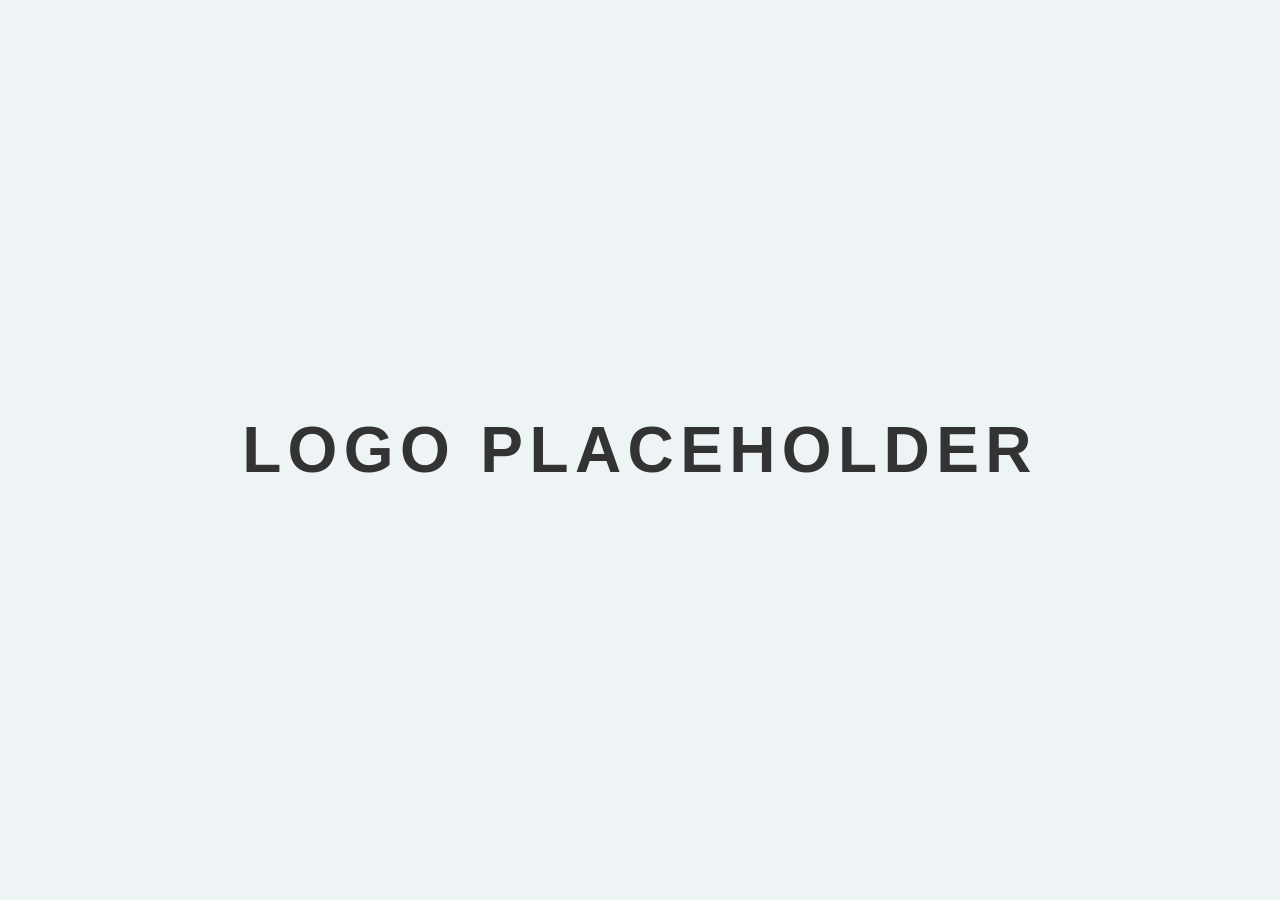
<file: index.html>
<!DOCTYPE html>
<html lang="en">
<head>
    <meta charset="UTF-8">
    <meta name="viewport" content="width=device-width, initial-scale=1.0">
    <title>Digital Portfolio</title>
    <link rel="stylesheet" href="style.css">
</head>
<body>

<div class="scene">
        <div class="cube" id="cube">
            <div class="face logo">logo placeholder</div>
            <div class="face about">
                <div class="about-content">
                    <h2>Hi, I'm Jhon Lennon L. Biong</h2>
                    <p> A student at Philippine Normal University - Manila under the program Bachelor of Technological and Livelihood Education 
                        with specialization in Information and Communication Technology. 
                        <br>
                        <br>
                        This is my digital portfolio for curriculum development and evaluation — a partial fulfillment of the requirements for the course 
                        TPROFED7: Curriculum Development and Evaluation with Emphasis on 
                        Trainers Methodology I and II. </p>
                    <div class="connect">
                        Connect with me:<br>
                        Email: biong.jll@stud.pnu.edu.ph
                    </div>
                </div>
            </div>
            
            <div class="face unit-1">
                <a href="unit-1.html" class="nav-button">Unit 1</a>
            </div>
            <div class="face unit-2">
                <a href="unit-2.html" class="nav-button">Unit 2</a>
            </div>
            <div class="face unit-3">
                <a href="unit-3.html" class="nav-button">Unit 3</a>
            </div>
            <div class="face certification">
                <a href="certification.html" class="nav-button">Certification</a>
            </div>

        </div>
    </div>

    <script src="script.js"></script>
</body>
</html>
</file>
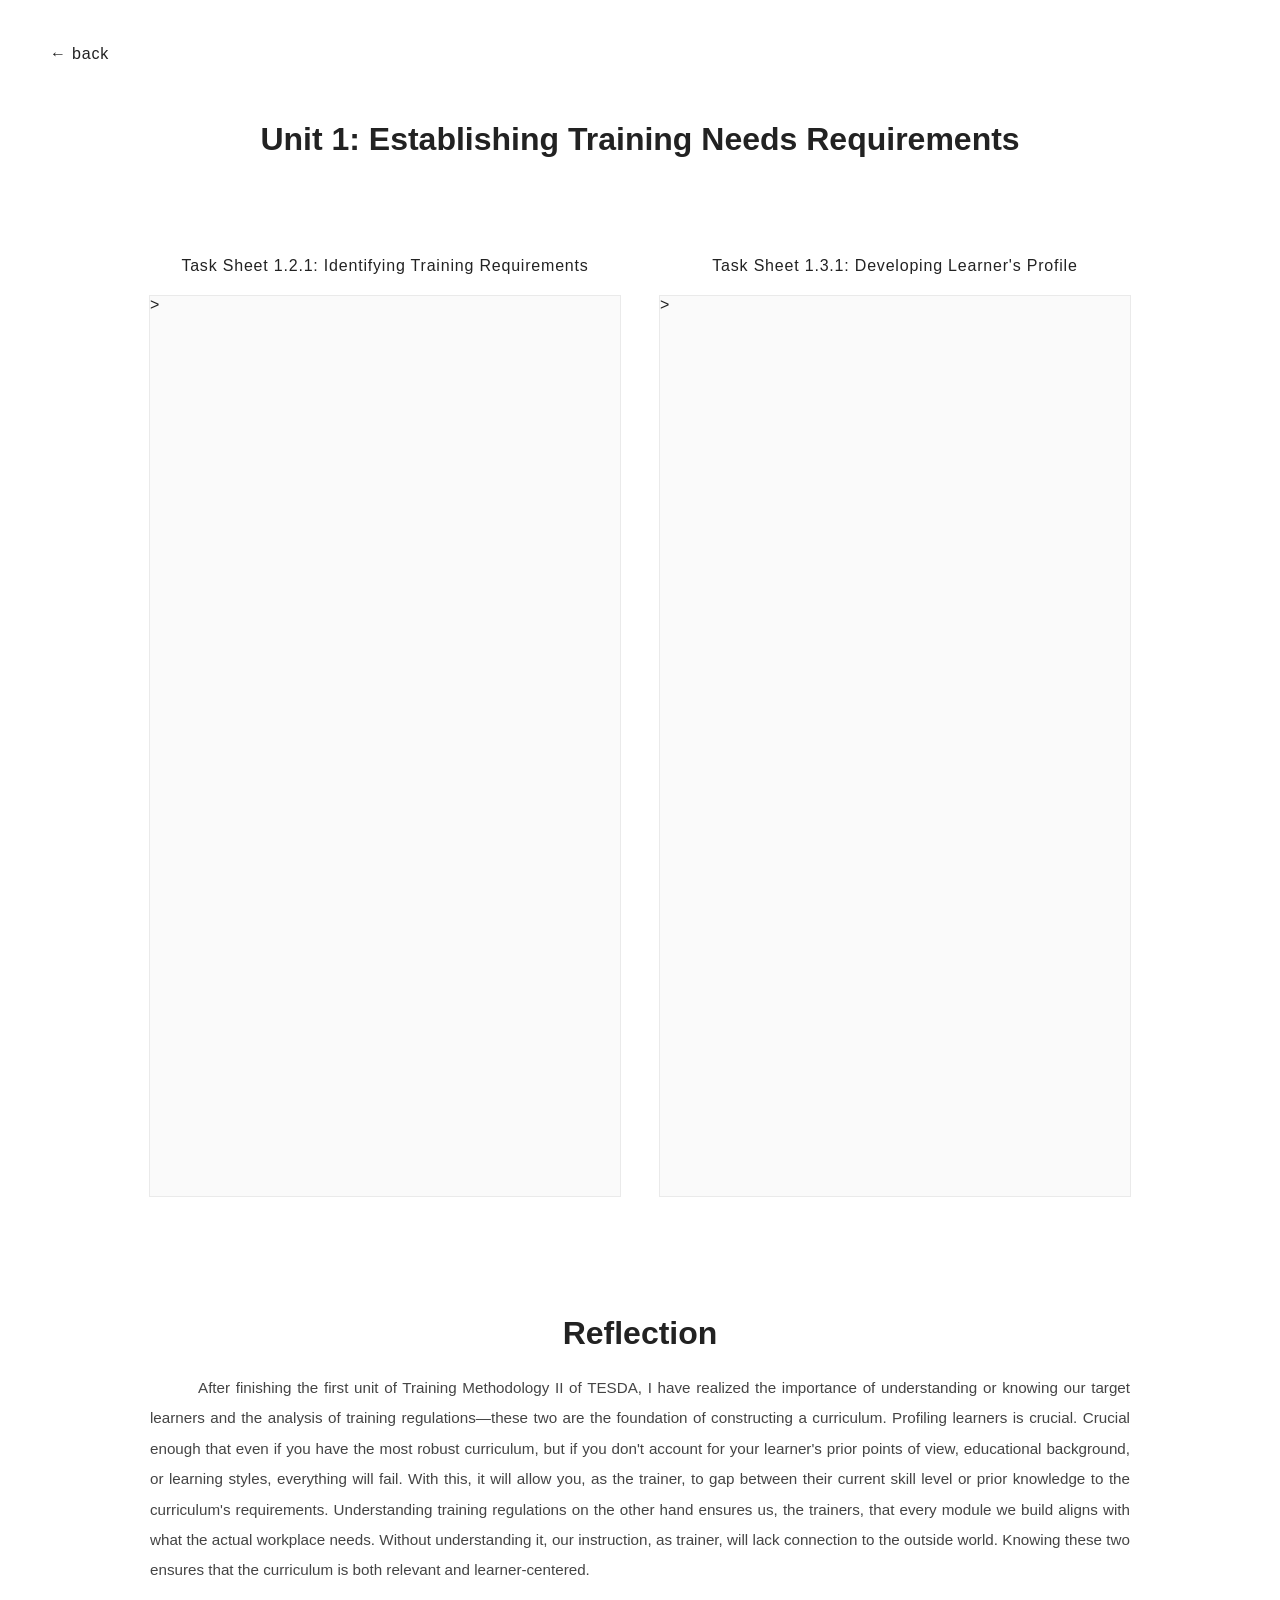
<file: unit-1.html>
<!DOCTYPE html>
<html lang="en">
<head>
    <meta charset="UTF-8">
    <meta name="viewport" content="width=device-width, initial-scale=1.0">
    <title>Unit 1</title>
    <link rel="stylesheet" href="unit-1.css">
</head>
<body>

    <a href="index.html#unit-1" class="back-btn">← back</a>

    <h1>Unit 1: Establishing Training Needs Requirements</h1>

    <p></p>
    <p></p>

    <div class="pdf-container">
        
        <div class="pdf-section">
            <h2>Task Sheet 1.2.1: Identifying Training Requirements</h2>
            <div class="pdf-wrapper">
                <object data="Task and Job Sheets/Unit 1/BIONG_TaskSheet1.2.1.pdf#toolbar=0&view=FitH" type="application/pdf" width="100%" height="100%">></object>
            </div>
        </div>

        <div class="pdf-section">
            <h2>Task Sheet 1.3.1: Developing Learner's Profile </h2>
            <div class="pdf-wrapper">
                <object data="Task and Job Sheets/Unit 1/BIONG_TaskSheet1.3.1.pdf#toolbar=0&view=FitH" type="application/pdf" width="100%" height="100%">></object>
            </div>
        </div>

    </div>

<p></p>
<p></p>
<p></p>

    <div class="Unit-1-Reflection">
        <h1>Reflection</h1>
        
        <p>After finishing the first unit of Training Methodology II of TESDA, I have realized the importance of 
            understanding or knowing our target learners and the analysis of training regulations—these two are the 
            foundation of constructing a curriculum. Profiling learners is crucial. Crucial enough that even if you have the most robust curriculum, but if you don't 
            account for your learner's prior points of view, educational background, or learning styles, everything will fail. 
            With this, it will allow you, as the trainer, to gap between their current skill level or prior knowledge to the 
            curriculum's requirements. Understanding training regulations on the other hand ensures us, the trainers, that every module we build aligns 
            with what the actual workplace needs. Without understanding it, our instruction, as trainer, will lack connection 
            to the outside world. Knowing these two ensures that the curriculum is both relevant and learner-centered. </p>
    </div>

</body>
</html>
</file>
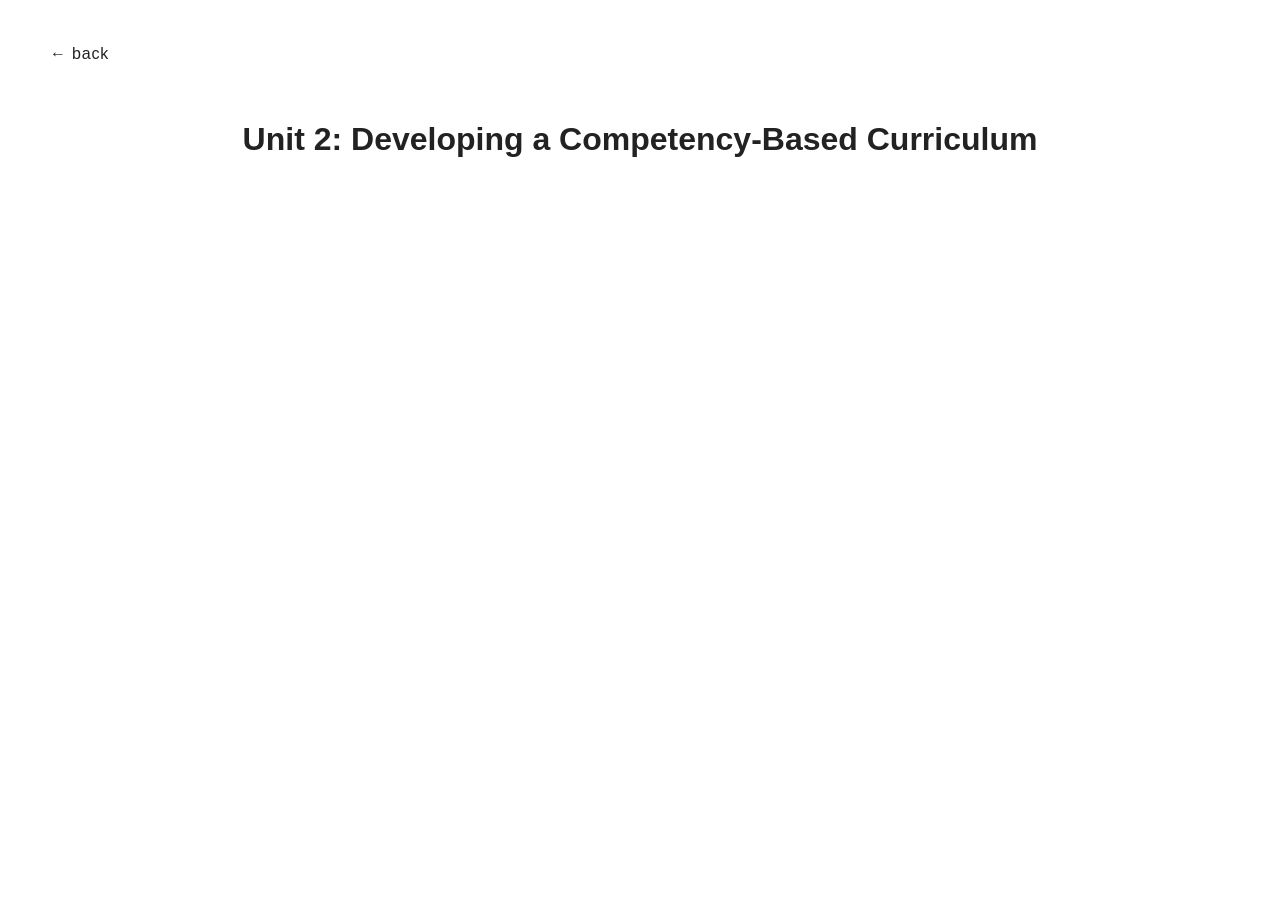
<file: unit-2.html>
<!DOCTYPE html>
<html lang="en">
<head>
    <meta charset="UTF-8">
    <meta name="viewport" content="width=device-width, initial-scale=1.0">
    <title>Unit 1</title>
    <link rel="stylesheet" href="unit-2.css">
</head>
<body>

    <a href="index.html#unit-2" class="back-btn">← back</a>

    <h1>Unit 2: Developing a Competency-Based Curriculum</h1>
</file>
<file: style.css>
/* Base Aesthetic */
body, html {
    margin: 0;
    padding: 0;
    height: 100%;
    background-color: #e8e8e8;
    color: #333;
    font-family: 'Helvetica Neue', Arial, sans-serif;
    overflow: hidden; 
}

/* THE 3D SCENE */
.scene {
    position: fixed;
    top: 0;
    left: 0;
    width: 100vw;
    height: 100vh;
    perspective: 1200px;
    display: flex;
    justify-content: center;
    align-items: center;
    z-index: 20; 
    /* Ensures we can detect mouse wheels on the scene */
    pointer-events: auto; 
}

.cube {
    position: relative;
    width: 100vw;
    height: 100vh;
    transform-style: preserve-3d;
    transform: translateZ(-86.6vh) rotateX(0deg); 
}

.face {
    position: absolute;
    width: 100%;
    height: 100%;
    display: flex;
    justify-content: center;
    align-items: center;
    font-size: 5vw;
    font-weight: bold;
    text-transform: uppercase;
    letter-spacing: 0.1em;
    backface-visibility: hidden;
    background-color: #eef3f5;
}

/* Face Rotations (6-sided Hexagon) */
.logo          { transform: rotateX(0deg) translateZ(86.6vh); }
.about         { transform: rotateX(-60deg) translateZ(86.6vh); }
.unit-1        { transform: rotateX(-120deg) translateZ(86.6vh); }
.unit-2        { transform: rotateX(-180deg) translateZ(86.6vh); }
.unit-3        { transform: rotateX(-240deg) translateZ(86.6vh); }
.certification { transform: rotateX(-300deg) translateZ(86.6vh); }


/* --- ABOUT SECTION STYLING --- */
.about-content {
    text-transform: none;
    font-weight: normal;
    letter-spacing: normal;
    text-align: center;
    display: flex;
    flex-direction: column;
    align-items: center;
    gap: 25px; 
    padding: 0 40px;
}

.about-content h2 {
    font-size: 2rem;
    font-weight: 500;
    color: #111;
    margin: 0;
}

.about-content p {
    font-size: 0.95rem;
    line-height: 1.8;
    color: #444;
    margin: 0;
    max-width: 800px;
    text-align: justify; 
}

.about-content .connect {
    font-size: 0.9rem;
    line-height: 1.6;
    color: #666;
    margin-top: 10px;
}

/* --- BUTTON STYLING & DRAW-BOX HOVER --- */
.nav-button {
    position: relative;
    display: inline-block;
    padding: 1.5vh 3vw;
    color: #333;
    text-decoration: none;
    background-color: transparent;
    pointer-events: auto; 
}

.nav-button::before {
    content: '';
    position: absolute;
    top: 0; left: 50%;
    transform: translateX(-50%);
    width: 0; height: 100%;
    border-top: 2px solid #333;
    border-bottom: 2px solid #333;
    transition: width 0.3s ease-out;
    box-sizing: border-box;
    pointer-events: none; 
}

.nav-button::after {
    content: '';
    position: absolute;
    top: 50%; left: 0;
    transform: translateY(-50%);
    width: 100%; height: 0;
    border-left: 2px solid #333;
    border-right: 2px solid #333;
    transition: height 0.3s ease-out;
    box-sizing: border-box;
    pointer-events: none;
}

.nav-button:hover::before { width: 100%; }
.nav-button:hover::after { height: 100%; }
</file>
<file: unit-1.css>
/* --- HIDE THE MAIN BROWSER SCROLLBAR --- */
html, body {
    -ms-overflow-style: none;  
    scrollbar-width: none;  
}

html::-webkit-scrollbar, 
body::-webkit-scrollbar {
    display: none; 
}

/* Base page styling matching the minimalist reference */
body {
    background-color: #ffffff; /* Crisp white background */
    color: #222;
    font-family: 'Helvetica Neue', Arial, sans-serif;
    margin: 0;
    /* CRITICAL FIX: Increased side padding to 150px to protect the back button */
    padding: 100px 150px; 
    display: flex;
    flex-direction: column;
    align-items: center;
}

/* --- BACK BUTTON STYLING --- */
.back-btn {
    position: fixed;
    top: 40px;
    left: 40px;
    text-decoration: none;
    color: #222;
    font-size: 1rem;
    letter-spacing: 0.05em;
    transition: opacity 0.3s ease;
    z-index: 100;
    /* Added a white background to the button just in case of extreme window resizing */
    background-color: #ffffff;
    padding: 5px 10px;
}

.back-btn:hover {
    opacity: 0.4; /* Soft fade instead of a harsh background change */
}

/* --- PDF LAYOUT (Side-by-Side) --- */
.pdf-container {
    display: flex;
    flex-direction: row;
    justify-content: center;
    gap: 40px; /* Space between the two PDFs */
    width: 100%;
    max-width: 1400px;
}

.pdf-section {
    flex: 1; /* Forces both columns to take up exactly equal space */
    display: flex;
    flex-direction: column;
    align-items: center;
}

.pdf-section h2 {
    font-size: 1rem;
    font-weight: 400;
    letter-spacing: 0.05em;
    margin-bottom: 20px;
    color: #222;
    text-align: center;
}

.pdf-wrapper {
    width: 100%;
    height: 100vh; /* Keeps the PDFs tall enough to read */
    border: 1px solid #eaeaea; /* Very subtle, clean border */
    background-color: #fafafa;
}

iframe {
    width: 100%;
    height: 100%;
    border: none;
}

/*UNIT 1 REFLECTION*/
.Unit-1-Reflection h1 {
    text-align: center;
}

.Unit-1-Reflection p {
    font-size: 0.95rem;
    line-height: 2.0;
    color: #444;
    margin: 0;
    text-align: justify; /* Keeps the edges perfectly flat */
    text-indent: 3rem;
}

/* Responsive fix: Adapts for smaller laptops and tablets */
@media (max-width: 1100px) {
    body {
        /* Reduces side padding on small screens */
        padding: 80px 5vw; 
    }
    .back-btn {
        /* Swaps to absolute so it stays at the very top and doesn't crash into stacked PDFs */
        position: absolute;
        top: 20px;
        left: 20px;
    }
    .pdf-container {
        flex-direction: column;
    }
    .pdf-wrapper {
        height: 60vh;
    }
}
</file>
<file: unit-2.css>
/* --- HIDE THE MAIN BROWSER SCROLLBAR --- */
html, body {
    -ms-overflow-style: none;  
    scrollbar-width: none;  
}

html::-webkit-scrollbar, 
body::-webkit-scrollbar {
    display: none; 
}

/* Base page styling matching the minimalist reference */
body {
    background-color: #ffffff; /* Crisp white background */
    color: #222;
    font-family: 'Helvetica Neue', Arial, sans-serif;
    margin: 0;
    /* CRITICAL FIX: Increased side padding to 150px to protect the back button */
    padding: 100px 150px; 
    display: flex;
    flex-direction: column;
    align-items: center;
}

/* --- BACK BUTTON STYLING --- */
.back-btn {
    position: fixed;
    top: 40px;
    left: 40px;
    text-decoration: none;
    color: #222;
    font-size: 1rem;
    letter-spacing: 0.05em;
    transition: opacity 0.3s ease;
    z-index: 100;
    /* Added a white background to the button just in case of extreme window resizing */
    background-color: #ffffff;
    padding: 5px 10px;
}

.back-btn:hover {
    opacity: 0.4; /* Soft fade instead of a harsh background change */
}
</file>
